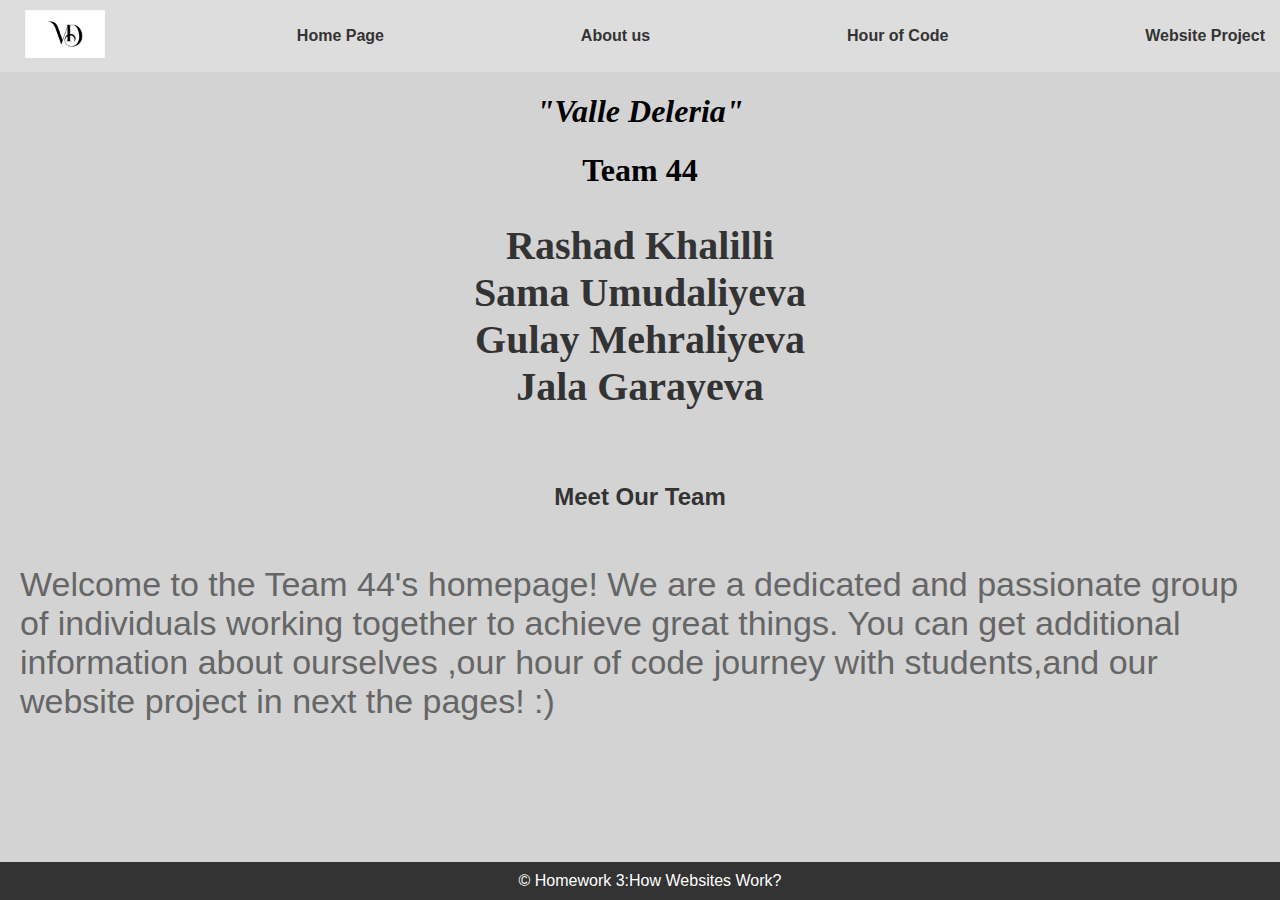
<file: index.html>
<!DOCTYPE html>
<html>
<head>
    <link href='style.css' rel='stylesheet'>  
    <title>Homework 3:How Websites Work?</title>
</head>
<body>
    <nav>
        <div>
            <img src="/logo/logo.jpg" alt="Logo" class="logo">
        </div>
        
        <a href="index.html">Home Page</a>
        <a href="about.html">About us</a>
        <a href="code.html">Hour of Code</a>
        <a href="project.html">Website Project</a>
    
    </nav>
    <h1><em>"Valle Deleria"</em></h1>
        <h1>Team 44</h1>
        <h2 class="members">Rashad Khalilli<br>Sama Umudaliyeva<br>Gulay Mehraliyeva<br>Jala Garayeva </h2>
    <section>
        <h2>Meet Our Team</h2>
        <p id="intro">
            Welcome to the Team 44's homepage! We are a dedicated and passionate group of individuals
            working together to achieve great things. You can get additional information about ourselves
            ,our hour of code journey with students,and our website project in next the pages! :)
        </p>
    </section>
    <footer>
        &copy; Homework 3:How Websites Work?
    </footer>

</body>
</html>
</file>
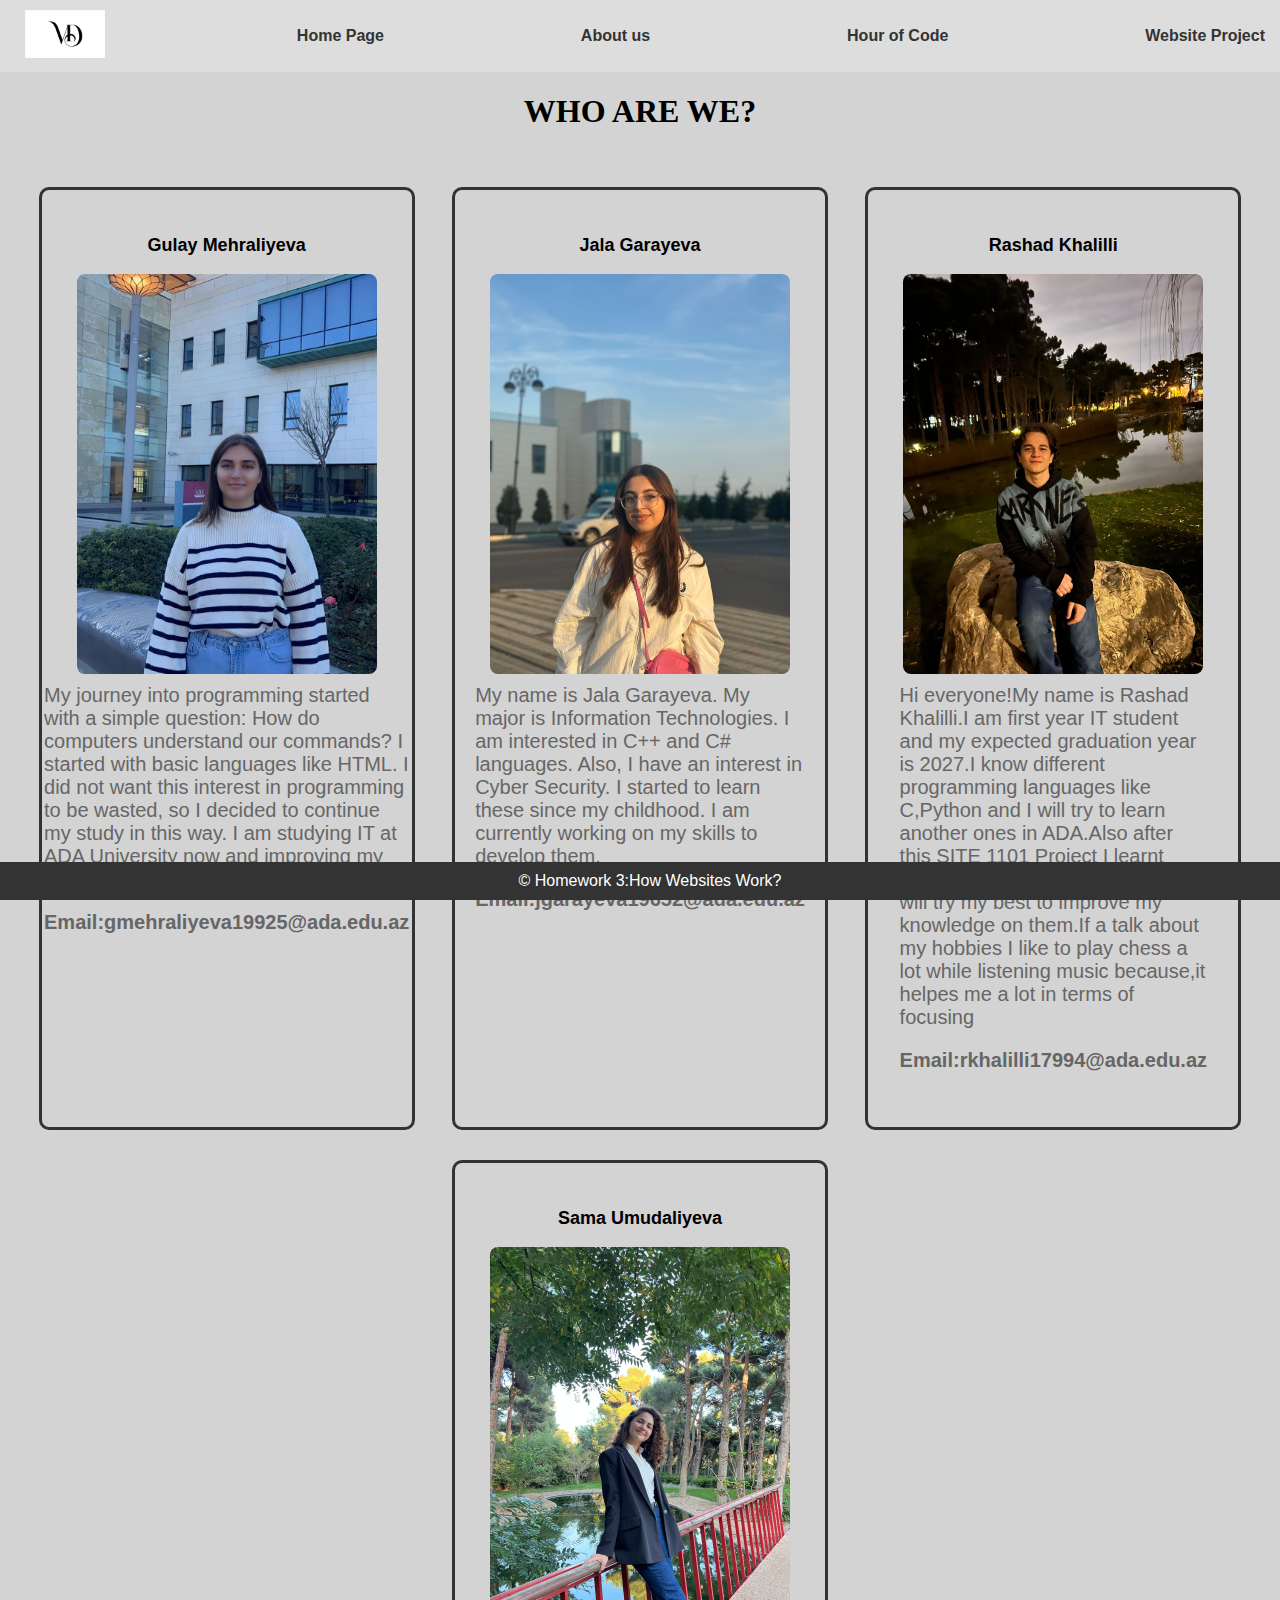
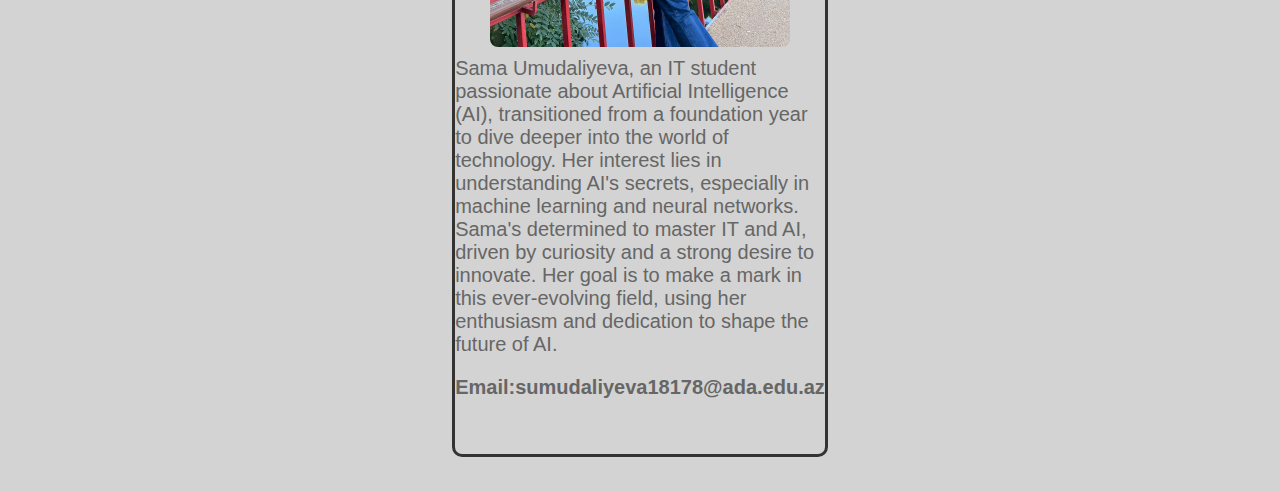
<file: about.html>
<!DOCTYPE html>
<html>
<head>
    <link href='style.css' rel='stylesheet'>  
    
    <title>Homework 3:How Websites Work?</title>
</head>
<body>
    <nav>
        <div>
            <img src="/logo/logo.jpg" alt="Logo" class="logo">
        </div>
        
        <a href="index.html">Home Page</a>
        <a href="about.html">About us</a>
        <a href="code.html">Hour of Code</a>
        <a href="project.html">Website Project</a>
    </nav>
    <h1>WHO ARE WE?</h1>
    <section>
        <div class="content-box">
            <div class="photo-card">
                <h3>Gulay Mehraliyeva</h3>
                <img src="/foto/1.png" alt="Foto 1">
                <div class="photo-info">
                    <p>My journey into programming started with a simple question: How do computers understand our commands? I started with basic languages like HTML. I did not want this interest in programming to be wasted, so I decided to continue my study in this way. I am studying IT at ADA University now and improving my programming skills.</p>
                <b><p>Email:gmehraliyeva19925@ada.edu.az</p></b>
                </div>
            </div>
        </div>

        <div class="content-box">
            <div class="photo-card">
                <h3>Jala Garayeva</h3>
                <img src="/foto/2.jpg" alt="Foto 2">
                <div class="photo-info">
                    <p>My name is Jala Garayeva. My major is Information Technologies. I am interested in C++ and C# languages. Also, I have an interest in Cyber Security. I started to learn these since my childhood. I am currently working on my skills to develop them.</p>
                    <b><p>Email:jgarayeva19652@ada.edu.az</p></b>
                </div>
            </div>
        </div>
        
        </div>
        <div class="content-box">
            <div class="photo-card">
                <h3>Rashad Khalilli</h3>
                <img src="/foto/3.jpg" alt="Foto 2">
                <div class="photo-info">
                    <p>Hi everyone!My name is Rashad Khalilli.I am first year IT student and my expected graduation year is 2027.I know different programming languages like C,Python and I will try to learn another ones in ADA.Also after this SITE 1101 Project I learnt basics of JAVA,CSS,HTML and I will try my best to improve my knowledge on them.If a talk about my hobbies I like to play chess a lot while listening music because,it helpes me a lot in terms of focusing  </p>
                    <b><p>Email:rkhalilli17994@ada.edu.az</p></b>
                </div>
            </div>
        </div>
    <div class="content-box">
        <div class="photo-card">
            <h3>Sama Umudaliyeva</h3>
            <img src="/foto/4.jpg" alt="Foto 2">
            <div class="photo-info">
                <p>Sama Umudaliyeva, an IT student passionate about Artificial Intelligence (AI), transitioned from a foundation year to dive deeper into the world of technology. Her interest lies in understanding AI's secrets, especially in machine learning and neural networks. Sama's determined to master IT and AI, driven by curiosity and a strong desire to innovate. Her goal is to make a mark in this ever-evolving field, using her enthusiasm and dedication to shape the future of AI. </p>
                <b><p>Email:sumudaliyeva18178@ada.edu.az</p></b>
            </div>
        </div>
    </div>
    
    </section>
    <footer>
        &copy; Homework 3:How Websites Work?
    </footer>

</body>
</html>
</file>
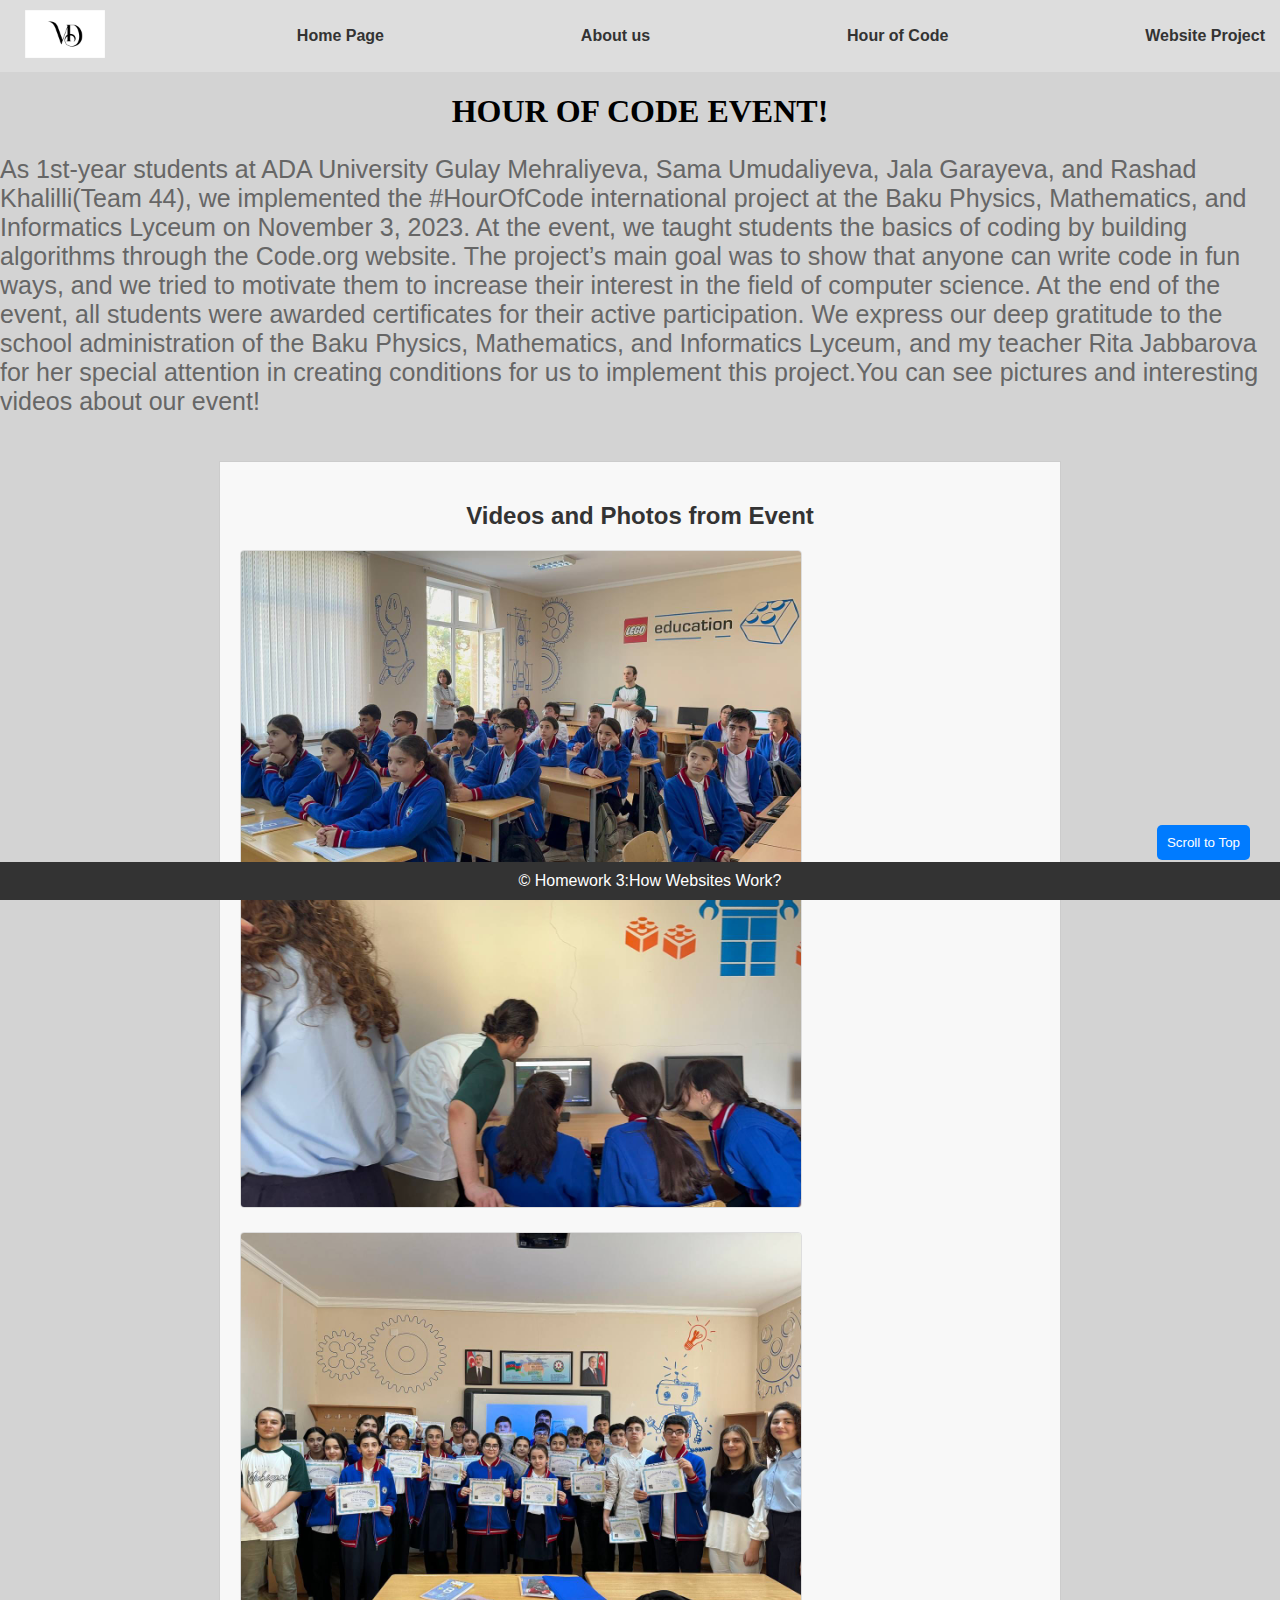
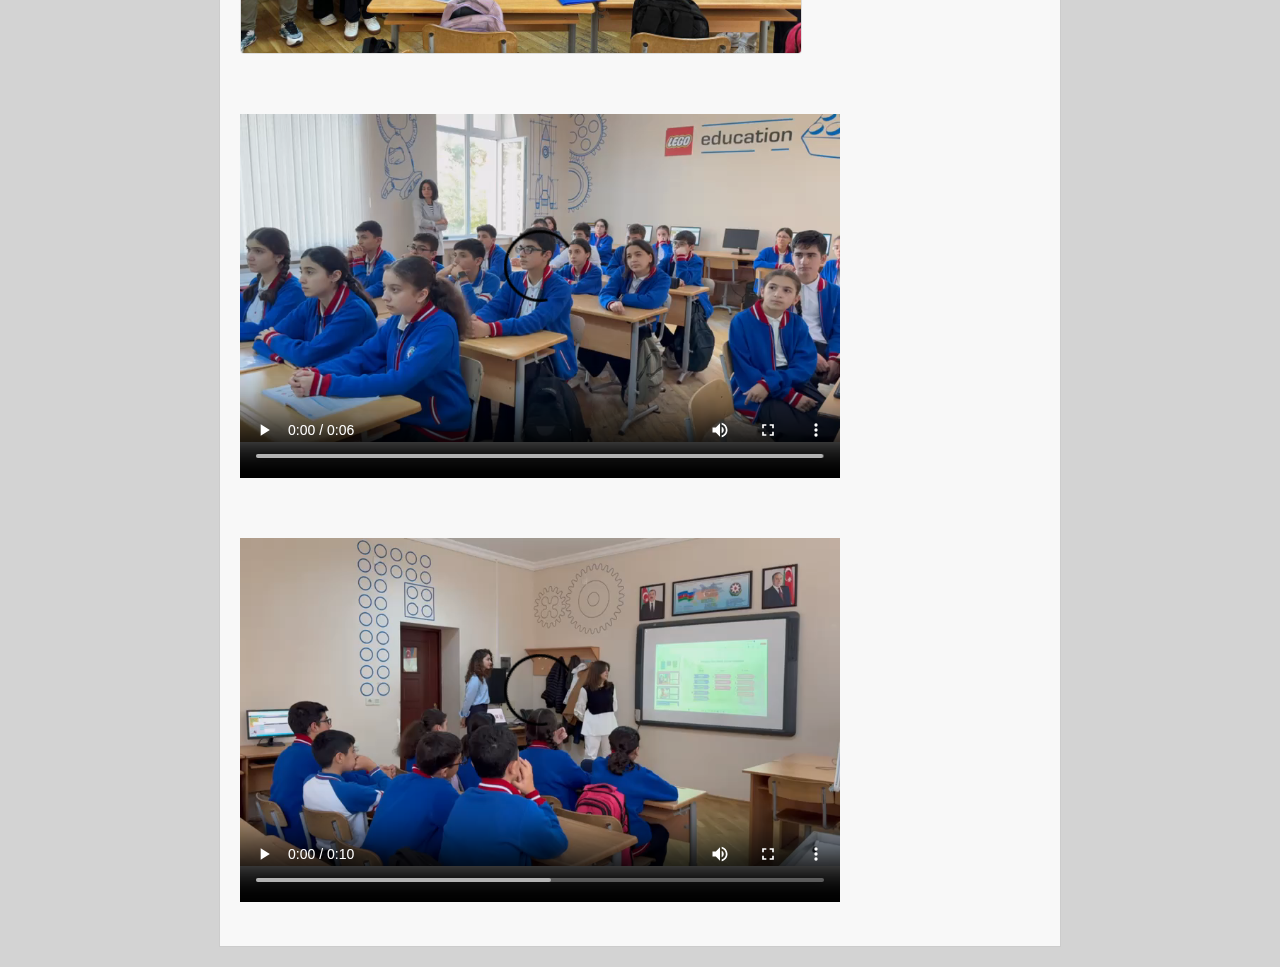
<file: code.html>
<!DOCTYPE html>
<html>
<head>
    <link href='style.css' rel='stylesheet'>  
    <title>Homework 3:How Websites Work?</title>
</head>
<script src="script.js"> </script>
<body>
    <nav>
        <div>
            <img src="/logo/logo.jpg" alt="Logo" class="logo">
        </div>
        
        <a href="index.html">Home Page</a>
        <a href="about.html">About us</a>
        <a href="code.html">Hour of Code</a>
        <a href="project.html">Website Project</a>
    </nav>
    <h1>HOUR OF CODE EVENT!</h1>
    <p class="eventinfo">As 1st-year students at ADA University Gulay Mehraliyeva, Sama Umudaliyeva, Jala Garayeva, and Rashad Khalilli(Team 44), we implemented the #HourOfCode international project at the Baku Physics, Mathematics, and Informatics Lyceum on November 3, 2023. At the event, we taught students the basics of coding by building algorithms through the Code.org website. The project’s main goal was to show that anyone can write code in fun ways, and we tried to motivate them to increase their interest in the field of computer science. At the end of the event, all students were awarded certificates for their active participation. 
        We express our deep gratitude to the school administration of the Baku Physics, Mathematics, and Informatics Lyceum, and my teacher Rita Jabbarova for her special attention in creating conditions for us to implement this project.You can see pictures and interesting videos about our event! 
    </p>
    <section>
        <div class="event-container">
            <h2>Videos and Photos from Event</h2>
        
            <div class="photos">
                <img src="/codefoto/a.jpg" alt="Foto 1">
                
            </div>

            <div class="photos">       
                <img src="/codefoto/b.jpg" alt="Foto 2">
            </div>
            <div class="photos">
                <img src="/codefoto/c.jpg" alt="Foto 2">
            </div>
            <div class="video-container">
                <video width="600" height="400" controls>
                    <source src="/codefoto/d.mp4" type="video/mp4">
                </video>
            </div>
            <div class="video-container">
                <video width="600" height="400" controls>
                    <source src="/codefoto/e.mp4" type="video/mp4">            
                </video>
            </div>
        </div>
        <button id="scrollToTopBtn" onclick="scrollToTop()">Scroll to Top</button>
    </section>
    <footer>
        &copy; Homework 3:How Websites Work?
    </footer>
</body>
        
</html>
</file>
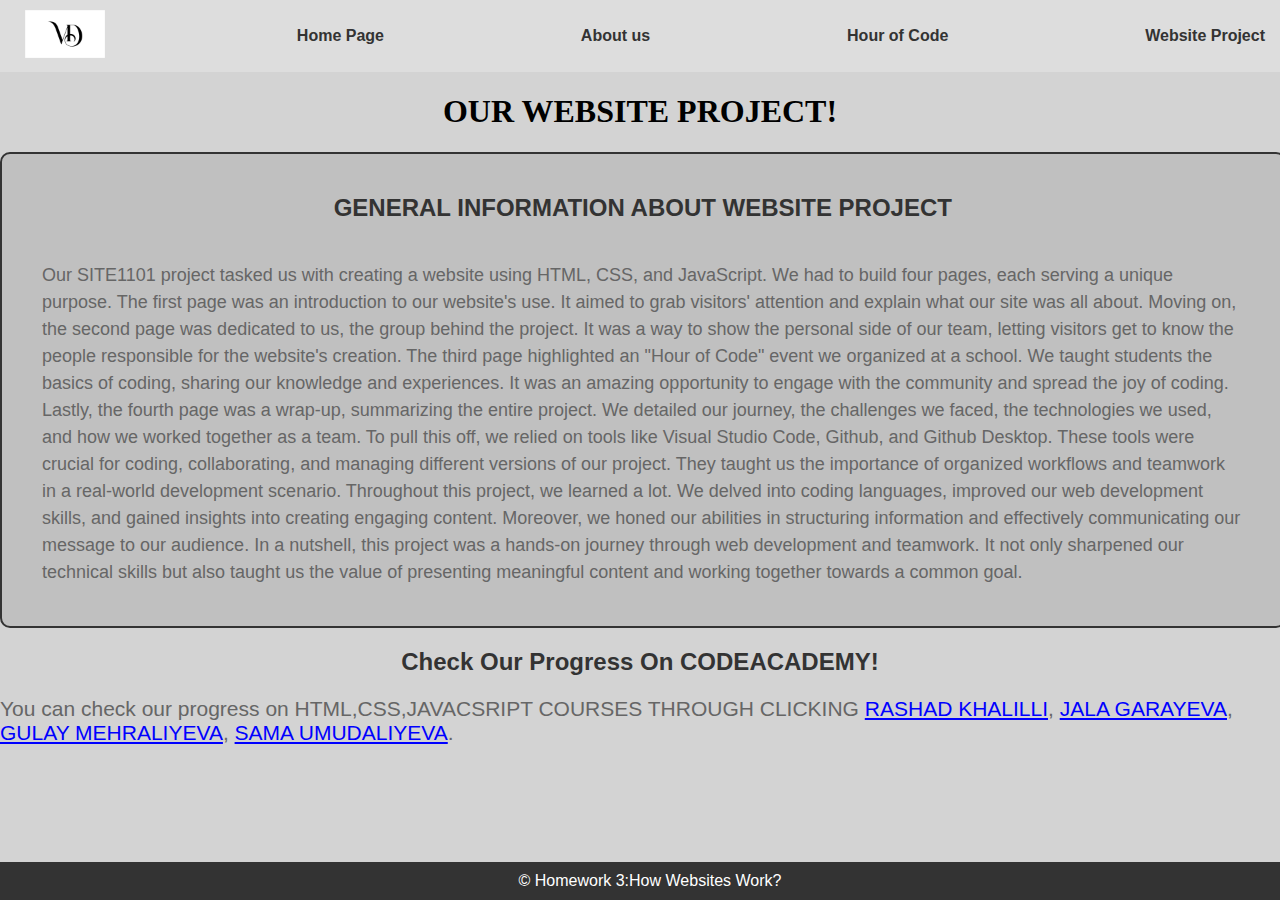
<file: project.html>
<!DOCTYPE html>
<html>
<head>
    <meta charset="UTF-8">
    <meta name="viewport" content="width=device-width, initial-scale=1.0">
    <link href='style.css' rel='stylesheet'>  
    <title>Homework 3:How Websites Work?</title>
</head>
<body>
    <nav>
        <div>
            <img src="/logo/logo.jpg" alt="Logo" class="logo">
        </div>
        
        <a href="index.html">Home Page</a>
        <a href="about.html">About us</a>
        <a href="code.html">Hour of Code</a>
        <a href="project.html">Website Project</a>
    </nav>
    <h1>OUR WEBSITE PROJECT!</h1>
    <div class="project-container">
        <h2>GENERAL INFORMATION ABOUT WEBSITE PROJECT</h2>
        <section class="project">
            Our SITE1101 project tasked us with creating a website using HTML, CSS, and JavaScript. We had to build four pages, each serving a unique purpose. The first page was an introduction to our website's use. It aimed to grab visitors' attention and explain what our site was all about. Moving on, the second page was dedicated to us, the group behind the project. It was a way to show the personal side of our team, letting visitors get to know the people responsible for the website's creation. The third page highlighted an "Hour of Code" event we organized at a school. We taught students the basics of coding, sharing our knowledge and experiences. It was an amazing opportunity to engage with the community and spread the joy of coding. Lastly, the fourth page was a wrap-up, summarizing the entire project. We detailed our journey, the challenges we faced, the technologies we used, and how we worked together as a team. To pull this off, we relied on tools like Visual Studio Code, Github, and Github Desktop. These tools were crucial for coding, collaborating, and managing different versions of our project. They taught us the importance of organized workflows and teamwork in a real-world development scenario. Throughout this project, we learned a lot. We delved into coding languages, improved our web development skills, and gained insights into creating engaging content. Moreover, we honed our abilities in structuring information and effectively communicating our message to our audience. In a nutshell, this project was a hands-on journey through web development and teamwork. It not only sharpened our technical skills but also taught us the value of presenting meaningful content and working together towards a common goal.
        </section>
    </div>
    <h2>Check Our Progress On CODEACADEMY!</h2>
        <p class="links">You can check our progress on HTML,CSS,JAVACSRIPT COURSES THROUGH CLICKING 
            <a href="https://www.codecademy.com/profiles/RashadKhalilli" target="_blank">RASHAD KHALILLI</a>,
            <a href="https://www.codecademy.com/profiles/jalagarayeva" target="_blank">JALA GARAYEVA</a>,
            <a href="https://www.codecademy.com/profiles/GulayMehraliyeva" target="_blank">GULAY MEHRALIYEVA</a>,
            <a href="https://www.codecademy.com/profiles/SamaUmudaliyeva" target="_blank">SAMA UMUDALIYEVA</a>.
        </p>
    <footer>
        &copy; Homework 3:How Websites Work?
    </footer>

</body>
</html>
</file>
<file: style.css>
body {
    font-family: Arial, sans-serif;
    margin: 0;
    padding: 0;
    box-sizing: border-box;
    background-color: #D3D3D3;
}

header {
    background-color: #fff8e7;
    padding: 15px;
    text-align: center;
    color: black;
}

nav {
    display: flex;
    justify-content: space-between;
    align-items: center;
    background-color: #ddd;
    padding: 10px;
    margin: 0;
}

nav a {
    text-decoration: none;
    color: #333;
    margin: 0 5px;
    font-weight: bold;
    display: flex;
    align-items: center;
}

nav a:hover {
    color: #fff;
    background-color: #555; 
}
section {
    padding: 20px;
    display: flex;
    flex-wrap: wrap;
    justify-content: space-around;
}
.members{
    text-align:center;
    font-size:40px;
    font-family:'Lucida Sans';
}
h1{
        text-align: center;
        font-family: 'Pacifico', cursive;
}
#intro{
    font-size:34px
}

footer {
    background-color: #333;
    color: white;
    text-align: center;
    padding: 10px;
    position: fixed;
    bottom: 0;
    width: 100%;
}
.logo{
    max-width: 80px;
    margin-left: 15px;
}
.content-box {
    border: 3px solid #333;
    border-radius: 10px;
    overflow: hidden;
    margin: 15px;
    padding: 20px;
}
.photo-card {
    max-width: 300px;
    margin: 15px;
    text-align: center;
    display: flex;
    flex-direction: column;
    align-items: center;
}

.photo-card img {
    max-width: 300px;
    height: auto;
    border-radius: 8px;
    margin-bottom: 10px;
}
.photo-card p {
    margin-top: 0;
    font-size:20px;
}
.photo-info {
    text-align: left;
   
}
.eventinfo{
    font-size:25px
    
}
.event-container {
    max-width: 800px;
    margin: 0 auto;
    padding: 20px;
    border: 1px solid #ccc;
    background-color: #f8f8f8;
}
.photos img {
    width: 70%;
    height: auto;
    border: 1px solid #ddd;
    border-radius: 4px;
    margin-bottom: 20px;
}
.video-container {
    width: 70%;
    margin-bottom: 20px;
}

h3 {
    font-size: 18px;
    margin-top: 10px;
}

p {
    font-size: 14px;
    color: #666;
}
#scrollToTopBtn {
    position: fixed;
    bottom: 40px;
    right: 30px;
    padding: 10px;
    background-color: #007bff;
    color: #fff;
    border: none;
    border-radius: 5px;
    cursor: pointer;
    transition: background-color 0.3s ease;
}

#scrollToTopBtn:hover {
    background-color: #0056b3;
}

.project-container {
    width: 97%;
    margin: auto;
    padding: 20px;
    border: 2px solid #333;
    border-radius: 10px;
    background-color:silver
}

h2 {
    text-align: center;
    color: #333;
}

.project {
    font-size: 18px;
    line-height: 1.5;
    color: #666;
}
.links{
    font-size:21px;
}
.links a {
    color: blue;
}

.links a:hover {
    color: red
}

.links a:visited {
    color: yellow;
}

.links a:active {
    color: green;
}
</file>
